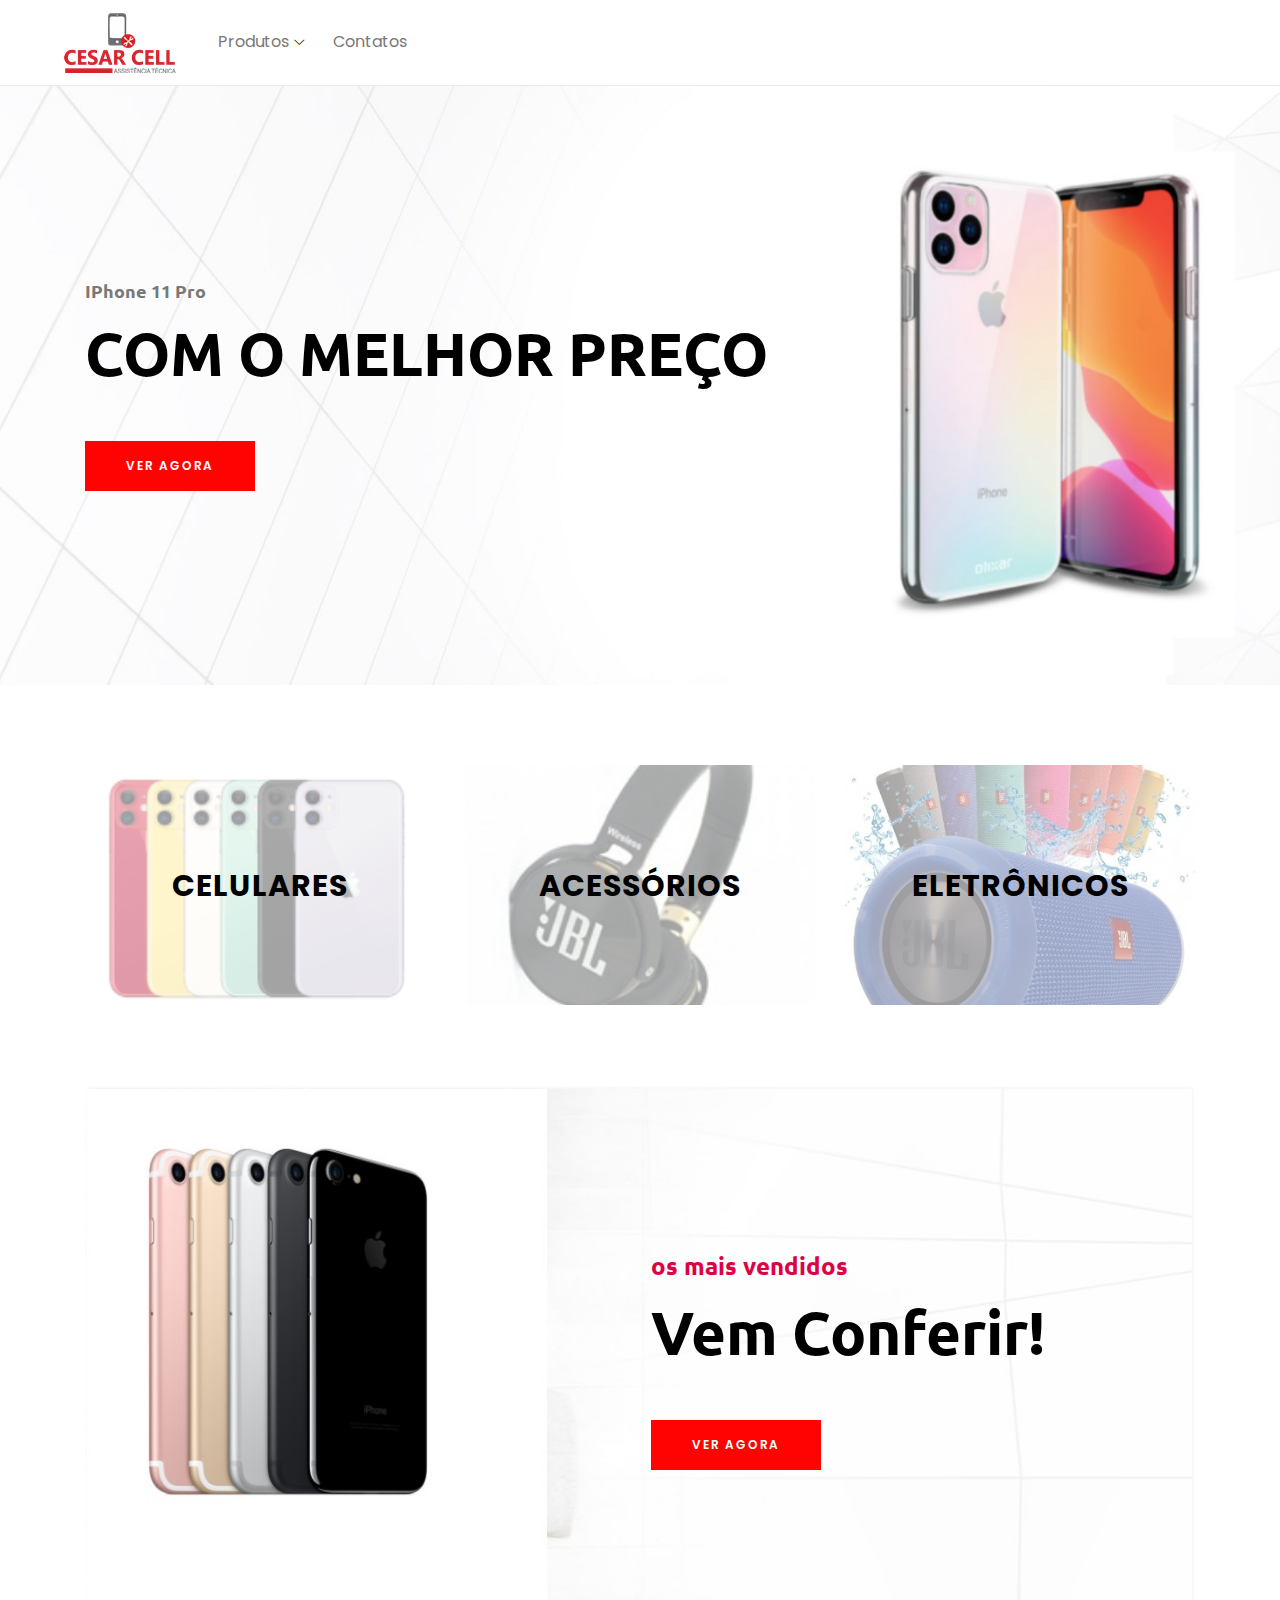
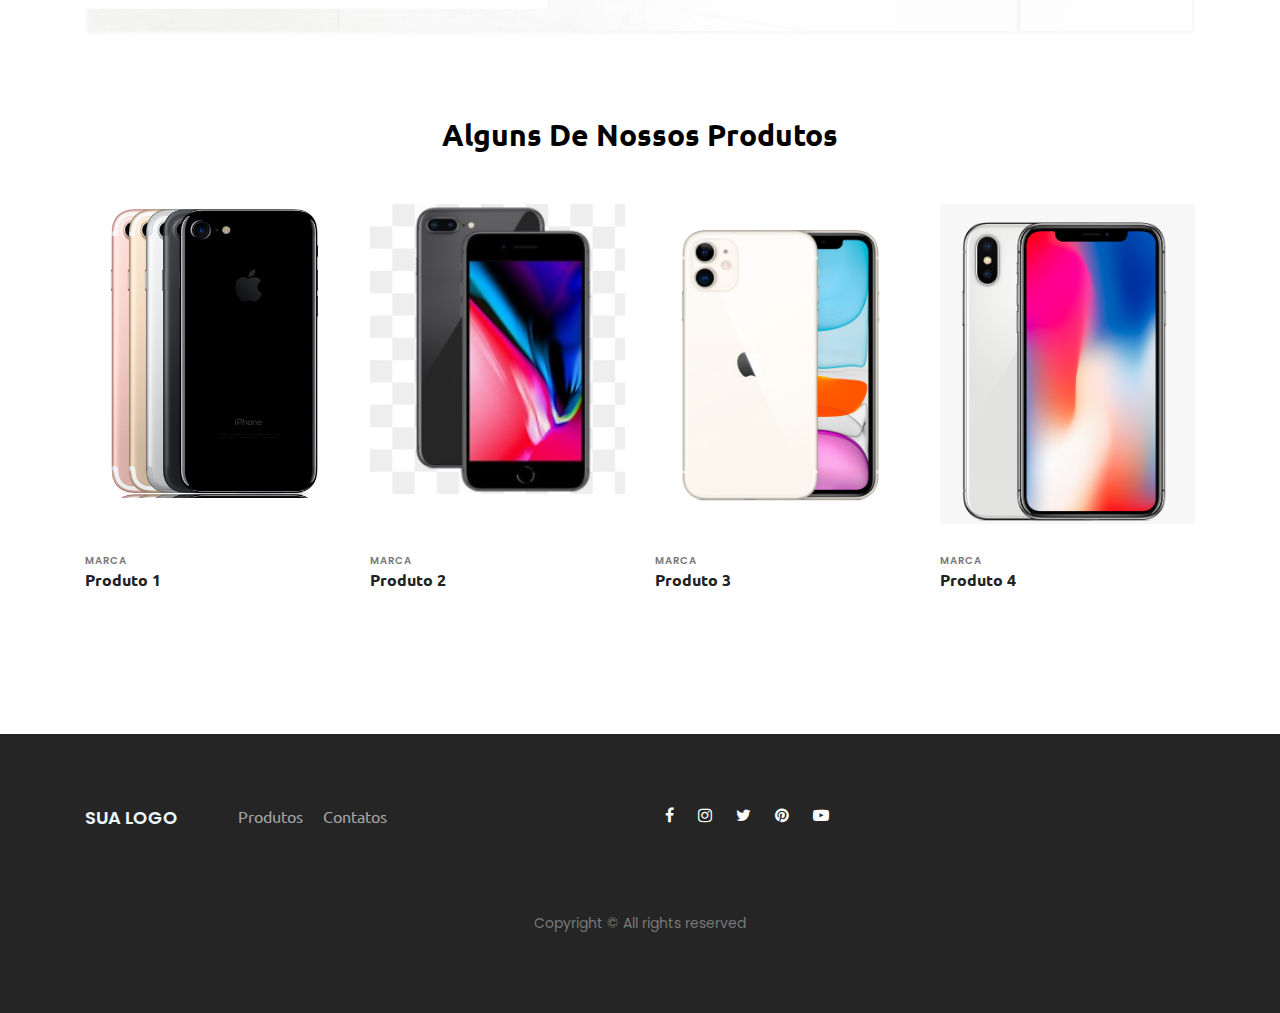
<file: index.html>
<!DOCTYPE html>
<html lang="en">

<head>
    <meta charset="UTF-8">
    <meta name="description" content="">
    <meta http-equiv="X-UA-Compatible" content="IE=edge">
    <meta name="viewport" content="width=device-width, initial-scale=1, shrink-to-fit=no">
    <!-- The above 4 meta tags *must* come first in the head; any other head content must come *after* these tags -->

    <!-- Title  -->
    <title>Cesar Cell</title>

    <!-- Favicon  -->
    <link rel="icon" href="img/core-img/favicon.ico">

    <!-- Core Style CSS -->
    <link rel="stylesheet" href="css/core-style.css">
    <link rel="stylesheet" href="style.css">

</head>

<body>
    <!-- ##### Header Area Start ##### -->
    <header class="header_area">
        <div class="classy-nav-container breakpoint-off d-flex align-items-center justify-content-between">
            <!-- Classy Menu -->
            <nav class="classy-navbar" id="essenceNav">
                <!-- Logo -->
                <a class="nav-brand" href="index.html"><img src="img/core-img/logo1.png" alt=""></a>
                <!-- Navbar Toggler -->
                <div class="classy-navbar-toggler">
                    <span class="navbarToggler"><span></span><span></span><span></span></span>
                </div>
                <!-- Menu -->
                <div class="classy-menu">
                    <!-- close btn -->
                    <div class="classycloseIcon">
                        <div class="cross-wrap"><span class="top"></span><span class="bottom"></span></div>
                    </div>
                    <!-- Nav Start -->
                    <div class="classynav">
                        <ul>
                            <li><a href="#">Produtos</a>
                                <div class="megamenu">
                                    <ul class="single-mega cn-col-4">
                                        <li class="title">Celulares</li>
                                        <li><a href="shop.html">IPhone</a></li>
                                        <li><a href="shop.html">Xiaomi</a></li>
                                        <li><a href="shop.html">Outros</a></li>
                                    </ul>
                                    <ul class="single-mega cn-col-4">
                                        <li class="title">Acessórios</li>
                                        <li><a href="shop.html">Fones</a></li>
                                        <li><a href="shop.html">Carregadores</a></li>
                                        <li><a href="shop.html">Outros</a></li>
                                    </ul>
                                    <ul class="single-mega cn-col-4">
                                        <li class="title">Eletrônicos</li>
                                        <li><a href="shop.html">Caixa de Som</a></li>
                                        <li><a href="shop.html">Informática</a></li>
                                        <li><a href="shop.html">Outros</a></li>
                                    </ul>
                                    <div class="single-mega cn-col-4">
                                        <img src="img/bg-img/bg-6.png" alt="">
                                    </div>
                                </div>
                            </li>
                            <li><a href="contact.html">Contatos</a></li>
                        </ul>
                    </div>
                    <!-- Nav End -->
                </div>
            </nav>
        </div>
    </header>
    <!-- ##### Header Area End ##### -->

    
    <!-- ##### Welcome Area Start ##### -->
    <section class="welcome_area bg-img background-overlay" style="background-image: url(img/bg-img/bg-1.jpg);">
        <div class="container h-100">
            <div class="row h-100 align-items-center">
                <div class="col-12">
                    <div class="hero-content">
                        <h6>IPhone 11 Pro</h6>
                        <h2>COM O MELHOR PREÇO</h2>
                        <a href="shop.html" class="btn essence-btn">Ver Agora</a>
                    </div>
                </div>
            </div>
        </div>
    </section>
    <!-- ##### Welcome Area End ##### -->

        <!-- ##### Top Catagory Area Start ##### -->
        <div class="top_catagory_area section-padding-80 clearfix">
            <div class="container">
                <div class="row justify-content-center">
                    <!-- Single Catagory -->
                    <div class="col-12 col-sm-6 col-md-4">
                        <div class="single_catagory_area d-flex align-items-center justify-content-center bg-img" style="background-image: url(img/bg-img/bg-2.png);">
                            <div class="catagory-content">
                                <a href="shop.html">CELULARES</a>
                            </div>
                        </div>
                    </div>
                    <!-- Single Catagory -->
                    <div class="col-12 col-sm-6 col-md-4">
                        <div class="single_catagory_area d-flex align-items-center justify-content-center bg-img" style="background-image: url(img/bg-img/bg-3.jpg);">
                            <div class="catagory-content">
                                <a href="shop.html">ACESSÓRIOS</a>
                            </div>
                        </div>
                    </div>
                    <!-- Single Catagory -->
                    <div class="col-12 col-sm-6 col-md-4">
                        <div class="single_catagory_area d-flex align-items-center justify-content-center bg-img" style="background-image: url(img/bg-img/bg-4.jpg);">
                            <div class="catagory-content">
                                <a href="shop.html">ELETRÔNICOS</a>
                            </div>
                        </div>
                    </div>
                </div>
            </div>
        </div>
        <!-- ##### Top Catagory Area End ##### -->

        <!-- ##### CTA Area Start ##### -->
    <div class="cta-area">
        <div class="container">
            <div class="row">
                <div class="col-12">
                    <div class="cta-content bg-img background-overlay" style="background-image: url(img/bg-img/bg-5.jpg);">
                        <div class="h-100 d-flex align-items-center justify-content-end">
                            <div class="cta--text">
                                <h6>os mais vendidos</h6>
                                <h2>Vem Conferir!</h2>
                                <a href="#" class="btn essence-btn">ver agora</a>
                            </div>
                        </div>
                    </div>
                </div>
            </div>
        </div>
    </div>
    <!-- ##### CTA Area End ##### -->

    <!-- ##### New Arrivals Area Start ##### -->
    <section class="new_arrivals_area section-padding-80 clearfix">
        <div class="container">
            <div class="row">
                <div class="col-12">
                    <div class="section-heading text-center">
                        <h2>Alguns de Nossos Produtos</h2>
                    </div>
                </div>
            </div>
        </div>

        <div class="container">
            <div class="row">
                <div class="col-12">
                    <div class="popular-products-slides owl-carousel">

                        <!-- Single Product -->
                        <div class="single-product-wrapper">
                            <!-- Product Image -->
                            <div class="product-img">
                                <img src="img/product-img/product-1.png" alt="">
                            </div>
                            <!-- Product Description -->
                            <div class="product-description">
                                <span>marca</span>
                                <a href="single-product-details.html">
                                    <h6>Produto 1</h6>
                                </a>
                                <p class="product-price">R$80.00</p>

                                <!-- Hover Content -->
                                <div class="hover-content">
                                    <!-- Add to Cart -->
                                    <div class="add-to-cart-btn">
                                        <a href="#" class="btn essence-btn">Comprar</a>
                                    </div>
                                </div>
                            </div>
                        </div>

                        <!-- Single Product -->
                        <div class="single-product-wrapper">
                            <!-- Product Image -->
                            <div class="product-img">
                                <img src="img/product-img/product-2.jpg" alt="">
                            </div>
                            <!-- Product Description -->
                            <div class="product-description">
                                <span>marca</span>
                                <a href="single-product-details.html">
                                    <h6>Produto 2</h6>
                                </a>
                                <p class="product-price">R$80.00</p>
                                <!-- Hover Content -->
                                <div class="hover-content">
                                    <!-- Add to Cart -->
                                    <div class="add-to-cart-btn">
                                        <a href="#" class="btn essence-btn">Comprar</a>
                                    </div>
                                </div>
                            </div>
                        </div>

                        <!-- Single Product -->
                        <div class="single-product-wrapper">
                            <!-- Product Image -->
                            <div class="product-img">
                                <img src="img/product-img/product-3.png" alt="">
                            </div>
                            <!-- Product Description -->
                            <div class="product-description">
                                <span>marca</span>
                                <a href="single-product-details.html">
                                    <h6>Produto 3</h6>
                                </a>
                                <p class="product-price">R$80.00</p>
                                <!-- Hover Content -->
                                <div class="hover-content">
                                    <!-- Add to Cart -->
                                    <div class="add-to-cart-btn">
                                        <a href="#" class="btn essence-btn">Comprar</a>
                                    </div>
                                </div>
                            </div>
                        </div>

                        <!-- Single Product -->
                        <div class="single-product-wrapper">
                            <!-- Product Image -->
                            <div class="product-img">
                                <img src="img/product-img/product-4.png" alt="">
                            </div>
                            <!-- Product Description -->
                            <div class="product-description">
                                <span>marca</span>
                                <a href="single-product-details.html">
                                    <h6>Produto 4</h6>
                                </a>
                                <p class="product-price">R$80.00</p>
                                <!-- Hover Content -->
                                <div class="hover-content">
                                    <!-- Add to Cart -->
                                    <div class="add-to-cart-btn">
                                        <a href="#" class="btn essence-btn">Comprar</a>
                                    </div>
                                </div>
                            </div>
                        </div>
                    </div>
                </div>
            </div>
        </div>
    </section>
    <!-- ##### New Arrivals Area End ##### -->

    <!-- ##### Footer Area Start ##### -->
    <footer class="footer_area clearfix">
        <div class="container">
            <div class="row">
                <!-- Single Widget Area -->
                <div class="col-12 col-md-6">
                    <div class="single_widget_area d-flex mb-30">
                        <!-- Logo -->
                        <div class="footer-logo mr-50">
                            <a href="#"><span style="color: aliceblue; font-size: large;">SUA LOGO</span></a>
                        </div>
                        <!-- Footer Menu -->
                        <div class="footer_menu">
                            <ul>
                                <li><a href="shop.html">Produtos</a></li>
                                <li><a href="contact.html">Contatos</a></li>
                            </ul>
                        </div>
                    </div>
                </div>
                <!-- Single Widget Area -->
                <div class="col-12 col-md-6">
                    <div class="single_widget_area mb-30">
                        <div class="footer_social_area">
                            <a href="#" data-toggle="tooltip" data-placement="top" title="Facebook"><i class="fa fa-facebook" aria-hidden="true"></i></a>
                            <a href="#" data-toggle="tooltip" data-placement="top" title="Instagram"><i class="fa fa-instagram" aria-hidden="true"></i></a>
                            <a href="#" data-toggle="tooltip" data-placement="top" title="Twitter"><i class="fa fa-twitter" aria-hidden="true"></i></a>
                            <a href="#" data-toggle="tooltip" data-placement="top" title="Pinterest"><i class="fa fa-pinterest" aria-hidden="true"></i></a>
                            <a href="#" data-toggle="tooltip" data-placement="top" title="Youtube"><i class="fa fa-youtube-play" aria-hidden="true"></i></a>
                        </div>
                    </div>
                </div>
            </div>

<div class="row mt-5">
                <div class="col-md-12 text-center">
                    <p>
                        <!-- Link back to Colorlib can't be removed. Template is licensed under CC BY 3.0. -->
    Copyright &copy; All rights reserved
    <!-- Link back to Colorlib can't be removed. Template is licensed under CC BY 3.0. -->
                    </p>
                </div>
            </div>

        </div>
    </footer>
    <!-- ##### Footer Area End ##### -->

    <!-- jQuery (Necessary for All JavaScript Plugins) -->
    <script src="js/jquery/jquery-2.2.4.min.js"></script>
    <!-- Popper js -->
    <script src="js/popper.min.js"></script>
    <!-- Bootstrap js -->
    <script src="js/bootstrap.min.js"></script>
    <!-- Plugins js -->
    <script src="js/plugins.js"></script>
    <!-- Classy Nav js -->
    <script src="js/classy-nav.min.js"></script>
    <!-- Active js -->
    <script src="js/active.js"></script>

</body>

</html>
</file>
<file: css/core-style.css>
/* [Master Stylesheet v-1.0.0] */
/* :: 1.0 Import Web Fonts */
@import url("https://fonts.googleapis.com/css?family=Poppins:300,400,500,600,700|Ubuntu:300,400,500,700");
/* :: 2.0 Import All CSS */
@import url(../css/bootstrap.min.css);
@import url(../css/classy-nav.min.css);
@import url(../css/owl.carousel.css);
@import url(../css/animate.css);
@import url(../css/magnific-popup.css);
@import url(../css/jquery-ui.min.css);
@import url(../css/nice-select.css);
@import url(../css/font-awesome.min.css);
/* :: 3.0 Common/Base CSS */
* {
  margin: 0;
  padding: 0; }

body {
  font-family: "Poppins", sans-serif;
  font-size: 14px;
  background-color: #ffffff;
  margin-top: 85px; }
  @media only screen and (max-width: 767px) {
    body {
      margin-top: 80px; } }

h1,
h2,
h3,
h4,
h5,
h6 {
  color: #000000;
  line-height: 1.3;
  font-weight: 700;
  font-family: "Ubuntu", sans-serif; }

p {
  color: #787878;
  font-size: 14px;
  line-height: 2;
  font-weight: 400; }

a {
  -webkit-transition: all 500ms ease 0s;
  transition: all 500ms ease 0s;
  text-decoration: none;
  outline: 0 solid transparent;
  color: #000000;
  font-weight: 600;
  font-size: 12px; }
  a:hover, a:focus {
    -webkit-transition: all 500ms ease 0s;
    transition: all 500ms ease 0s;
    text-decoration: none;
    outline: 0 solid transparent;
    color: #000000;
    font-weight: 600;
    font-size: 12px; }

ul,
ol {
  margin: 0; }
  ul li,
  ol li {
    list-style: none; }

img {
  height: auto;
  max-width: 100%; }

/* Spacing */
.mt-15 {
  margin-top: 15px !important; }

.mt-30 {
  margin-top: 30px !important; }

.mt-50 {
  margin-top: 50px !important; }

.mt-70 {
  margin-top: 70px !important; }

.mt-100 {
  margin-top: 100px !important; }

.mb-15 {
  margin-bottom: 15px !important; }

.mb-30 {
  margin-bottom: 30px !important; }

.mb-50 {
  margin-bottom: 50px !important; }

.mb-70 {
  margin-bottom: 70px !important; }

.mb-100 {
  margin-bottom: 100px !important; }

.ml-15 {
  margin-left: 15px !important; }

.ml-30 {
  margin-left: 30px !important; }

.ml-50 {
  margin-left: 50px !important; }

.mr-15 {
  margin-right: 15px !important; }

.mr-30 {
  margin-right: 30px !important; }

.mr-50 {
  margin-right: 50px !important; }

/* Height */
.height-400 {
  height: 400px !important; }

.height-500 {
  height: 500px !important; }

.height-600 {
  height: 600px !important; }

.height-700 {
  height: 700px !important; }

.height-800 {
  height: 800px !important; }

/* Section Padding */
.section-padding-80 {
  padding-top: 80px;
  padding-bottom: 80px; }

.section-padding-80-0 {
  padding-top: 80px;
  padding-bottom: 0; }

.section-padding-0-80 {
  padding-top: 0;
  padding-bottom: 80px; }

/* Section Heading */
.section-heading {
  margin-bottom: 50px;
  position: relative;
  z-index: 1; }
  .section-heading h2 {
    font-size: 30px;
    margin-bottom: 0;
    text-transform: capitalize;
    font-weight: 600; }
  .section-heading.text-left {
    text-align: left !important; }

/* Miscellaneous */
.bg-img {
  background-position: center center;
  background-size: cover;
  background-repeat: no-repeat; }

.bg-white {
  background-color: #ffffff !important; }

.bg-dark {
  background-color: #000000 !important; }

.bg-transparent {
  background-color: transparent !important; }

.font-bold {
  font-weight: 700; }

.font-light {
  font-weight: 300; }

.bg-overlay,
.bg-overlay-white {
  position: relative;
  z-index: 2;
  background-position: center center;
  background-size: cover; }
  .bg-overlay:hover,
  .bg-overlay-white:hover {
    position: absolute;
    z-index: -1;
    top: 0;
    left: 0;
    width: 100%;
    height: 100%;
    content: ""; }

.bg-overlay:hover {
  background-color: rgba(0, 0, 0, 0.5); }

.bg-overlay-white:hover {
  background-color: rgba(255, 255, 255, 0.9); }

/* ScrollUp */
#scrollUp {
  background-color: #ec0d0d;
  border-radius: 0;
  bottom: 60px;
  box-shadow: 0 2px 6px 0 rgba(0, 0, 0, 0.3);
  color: #ffffff;
  font-size: 24px;
  height: 40px;
  line-height: 40px;
  right: 60px;
  text-align: center;
  width: 40px; }
  @media only screen and (max-width: 767px) {
    #scrollUp {
      bottom: 30px;
      right: 30px; } }

/* Essence Button */
.essence-btn {
  display: inline-block;
  min-width: 170px;
  height: 50px;
  color: #ffffff;
  border: none;
  border-radius: 0;
  padding: 0 40px;
  text-transform: uppercase;
  font-size: 12px;
  line-height: 50px;
  background-color: #ff0303;
  letter-spacing: 1.5px;
  font-weight: 600; }
  .essence-btn:hover, .essence-btn:focus {
    color: #ffffff;
    background-color: #dc0345; }

/* :: 4.0 Header Area CSS */
.header_area {
  position: fixed;
  z-index: 900;
  top: 0;
  left: 0;
  width: 100%;
  border-bottom: 1px solid #ebebeb;
  -webkit-transition-duration: 500ms;
  transition-duration: 500ms; }
  @media only screen and (max-width: 767px) {
    .header_area .classy-nav-container {
      -ms-flex-wrap: wrap;
      flex-wrap: wrap; } }
  @media only screen and (max-width: 767px) {
    .header_area .classy-nav-container .classy-navbar-toggler {
      margin-left: auto;
      margin-right: 15px; } }
  .header_area .classy-navbar,
  .header_area .header-meta {
    -webkit-box-flex: 0;
    -ms-flex: 0 0 50%;
    flex: 0 0 50%;
    min-width: 50%;
    width: 50%; }
    @media only screen and (max-width: 767px) {
      .header_area .classy-navbar,
      .header_area .header-meta {
        -webkit-box-flex: 0;
        -ms-flex: 0 0 100%;
        flex: 0 0 100%;
        min-width: 100%;
        width: 100%; } }
  .header_area .classy-navbar {
    height: 85px;
    padding: 5px 0 5px 5%; }
    @media only screen and (max-width: 767px) {
      .header_area .classy-navbar {
        height: 40px;
        border-bottom: 1px solid #ebebeb; } }
  .header_area .header-meta {
    height: 85px;
    position: relative;
    z-index: 1; }
    @media only screen and (max-width: 767px) {
      .header_area .header-meta {
        height: 40px; } }
  .header_area .classynav ul li a {
    font-size: 16px;
    color: #787878; }
    .header_area .classynav ul li a:hover {
      color: #000000; }
  .header_area .classynav ul li .megamenu li a,
  .header_area .classynav ul li .dropdown li a {
    font-size: 14px;
    color: #787878; }
    .header_area .classynav ul li .megamenu li a:hover,
    .header_area .classynav ul li .dropdown li a:hover {
      color: #000000; }
  .header_area .search-area form {
    position: relative;
    z-index: 1;
    height: 85px;
    border-left: 1px solid #ebebeb; }
    @media only screen and (max-width: 767px) {
      .header_area .search-area form {
        height: 40px;
        border-left: none; } }
    .header_area .search-area form input {
      border: none;
      background-color: #ffffff;
      width: 200px;
      height: 85px;
      padding: 0 15px 0 60px;
      color: #787878;
      font-size: 14px;
      font-weight: 500;
      -webkit-transition-duration: 500ms;
      transition-duration: 500ms; }
      @media only screen and (max-width: 767px) {
        .header_area .search-area form input {
          width: 170px;
          height: 40px;
          padding: 0 10px 0 30px; } }
      .header_area .search-area form input:focus {
        outline: none !important;
        width: 350px; }
        @media only screen and (min-width: 768px) and (max-width: 991px) {
          .header_area .search-area form input:focus {
            width: 300px; } }
        @media only screen and (max-width: 767px) {
          .header_area .search-area form input:focus {
            width: 170px; } }
        @media only screen and (min-width: 480px) and (max-width: 767px) {
          .header_area .search-area form input:focus {
            width: 270px; } }
        @media only screen and (min-width: 576px) and (max-width: 767px) {
          .header_area .search-area form input:focus {
            width: 300px; } }
    .header_area .search-area form button {
      position: absolute;
      z-index: 10;
      top: 50%;
      -webkit-transform: translateY(-50%);
      transform: translateY(-50%);
      left: 30px;
      background-color: transparent;
      border: none;
      color: #787878;
      font-size: 14px; }
      @media only screen and (max-width: 767px) {
        .header_area .search-area form button {
          left: 10px;
          height: 40px; } }
  .header_area .favourite-area a,
  .header_area .user-login-info a,
  .header_area .cart-area a {
    position: relative;
    z-index: 1;
    -webkit-box-flex: 0;
    -ms-flex: 0 0 90px;
    flex: 0 0 90px;
    width: 90px;
    display: block;
    text-align: center;
    border-left: 1px solid #ebebeb;
    height: 100%;
    line-height: 80px; }
    @media only screen and (max-width: 767px) {
      .header_area .favourite-area a,
      .header_area .user-login-info a,
      .header_area .cart-area a {
        -webkit-box-flex: 0;
        -ms-flex: 0 0 50px;
        flex: 0 0 50px;
        width: 50px;
        line-height: 40px; } }
    .header_area .favourite-area a img,
    .header_area .user-login-info a img,
    .header_area .cart-area a img {
      max-width: 20px; }
    .header_area .favourite-area a span,
    .header_area .user-login-info a span,
    .header_area .cart-area a span {
      font-family: "Ubuntu", sans-serif;
      font-size: 18px;
      color: #0315ff;
      font-weight: 700;
      position: absolute;
      top: -10px; }
      @media only screen and (max-width: 767px) {
        .header_area .favourite-area a span,
        .header_area .user-login-info a span,
        .header_area .cart-area a span {
          font-size: 14px; } }
  .header_area.sticky {
    position: fixed;
    z-index: 900;
    top: 0;
    left: 0;
    width: 100%;
    box-shadow: 0 5px 30px rgba(0, 0, 0, 0.15); }

.cart-bg-overlay.cart-bg-overlay-on {
  -webkit-transition-duration: 1000ms;
  transition-duration: 1000ms;
  position: fixed;
  width: 100%;
  height: 100%;
  top: 0;
  left: 0;
  background-color: rgba(0, 0, 0, 0.4);
  z-index: 1050; }

/* Cart Area CSS */
.right-side-cart-area {
  position: fixed;
  width: 670px;
  height: 100%;
  top: 0;
  right: -800px;
  background-color: #ffffff;
  z-index: 1100;
  box-shadow: 0 0 30px 0 rgba(0, 0, 0, 0.1);
  -webkit-transition-duration: 800ms;
  transition-duration: 800ms; }
  @media only screen and (min-width: 768px) and (max-width: 991px) {
    .right-side-cart-area {
      width: 500px;
      right: -600px; } }
  @media only screen and (max-width: 767px) {
    .right-side-cart-area {
      width: 270px;
      right: -400px; } }
  @media only screen and (min-width: 576px) and (max-width: 767px) {
    .right-side-cart-area {
      width: 400px;
      right: -550px; } }
  .right-side-cart-area.cart-on {
    right: 0; }
  .right-side-cart-area .cart-button a {
    position: absolute;
    top: 0;
    right: 100%;
    z-index: 100;
    width: 90px;
    display: block;
    text-align: center;
    border-left: 1px solid #ebebeb;
    height: 85px;
    line-height: 80px;
    background-color: #f5f7f9; }
    @media only screen and (max-width: 767px) {
      .right-side-cart-area .cart-button a {
        width: 50px;
        height: 50px;
        line-height: 50px; } }
    .right-side-cart-area .cart-button a img {
      max-width: 20px; }
    .right-side-cart-area .cart-button a span {
      font-family: "Ubuntu", sans-serif;
      font-size: 18px;
      color: #0315ff;
      font-weight: 700;
      position: absolute;
      top: -10px; }
  .right-side-cart-area .cart-content {
    position: relative;
    z-index: 1;
    width: 100%;
    overflow-x: hidden;
    overflow-y: scroll;
    height: 100%; }
    .right-side-cart-area .cart-content .cart-list {
      position: relative;
      z-index: 10;
      -webkit-box-flex: 0;
      -ms-flex: 0 0 190px;
      flex: 0 0 190px;
      width: 190px; }
      @media only screen and (max-width: 767px) {
        .right-side-cart-area .cart-content .cart-list {
          -webkit-box-flex: 0;
          -ms-flex: 0 0 100px;
          flex: 0 0 100px;
          width: 100px; } }
      @media only screen and (min-width: 576px) and (max-width: 767px) {
        .right-side-cart-area .cart-content .cart-list {
          -webkit-box-flex: 0;
          -ms-flex: 0 0 150px;
          flex: 0 0 150px;
          width: 150px; } }
      .right-side-cart-area .cart-content .cart-list .single-cart-item {
        position: relative;
        z-index: 1;
        -webkit-transition-duration: 500ms;
        transition-duration: 500ms; }
        .right-side-cart-area .cart-content .cart-list .single-cart-item .product-image {
          position: relative;
          z-index: 1;
          display: block; }
          .right-side-cart-area .cart-content .cart-list .single-cart-item .product-image .cart-item-desc {
            position: absolute;
            top: 0;
            left: 0;
            width: 100%;
            height: 100%;
            background-color: rgba(0, 0, 0, 0.6);
            padding: 50px 15px 15px;
            -webkit-transition-duration: 500ms;
            transition-duration: 500ms; }
            @media only screen and (max-width: 767px) {
              .right-side-cart-area .cart-content .cart-list .single-cart-item .product-image .cart-item-desc {
                padding: 5px; } }
            @media only screen and (min-width: 576px) and (max-width: 767px) {
              .right-side-cart-area .cart-content .cart-list .single-cart-item .product-image .cart-item-desc {
                padding: 30px 20px; } }
            .right-side-cart-area .cart-content .cart-list .single-cart-item .product-image .cart-item-desc .product-remove {
              position: absolute;
              top: 15px;
              right: 15px;
              color: #ffffff;
              font-size: 12px;
              padding: 5px; }
              @media only screen and (max-width: 767px) {
                .right-side-cart-area .cart-content .cart-list .single-cart-item .product-image .cart-item-desc .product-remove {
                  top: 5px;
                  right: 5px; } }
            .right-side-cart-area .cart-content .cart-list .single-cart-item .product-image .cart-item-desc .badge {
              display: block;
              font-weight: 600;
              font-size: 10px;
              color: rgba(255, 255, 255, 0.5);
              text-transform: uppercase;
              margin-bottom: 5px;
              text-align: left;
              padding: 0; }
            .right-side-cart-area .cart-content .cart-list .single-cart-item .product-image .cart-item-desc h6 {
              font-size: 12px;
              color: #ffffff;
              text-transform: capitalize;
              margin-bottom: 30px; }
              @media only screen and (max-width: 767px) {
                .right-side-cart-area .cart-content .cart-list .single-cart-item .product-image .cart-item-desc h6 {
                  margin-bottom: 10px; } }
            .right-side-cart-area .cart-content .cart-list .single-cart-item .product-image .cart-item-desc .size,
            .right-side-cart-area .cart-content .cart-list .single-cart-item .product-image .cart-item-desc .color {
              display: block;
              font-weight: 600;
              font-size: 10px;
              color: rgba(255, 255, 255, 0.5);
              text-transform: uppercase;
              margin-bottom: 5px;
              line-height: 1; }
            .right-side-cart-area .cart-content .cart-list .single-cart-item .product-image .cart-item-desc .price {
              font-family: "Ubuntu", sans-serif;
              font-size: 16px;
              font-weight: 700;
              margin-bottom: 0;
              margin-top: 30px;
              color: #ffffff; }
              @media only screen and (max-width: 767px) {
                .right-side-cart-area .cart-content .cart-list .single-cart-item .product-image .cart-item-desc .price {
                  margin-top: 10px;
                  font-size: 12px; } }
        .right-side-cart-area .cart-content .cart-list .single-cart-item:hover .product-image .cart-item-desc {
          background-color: rgba(0, 0, 0, 0.8); }
    .right-side-cart-area .cart-content .cart-amount-summary {
      padding: 100px 10%;
      position: relative;
      z-index: 10;
      -webkit-box-flex: 0;
      -ms-flex: 0 0 calc(100% - 190px);
      flex: 0 0 calc(100% - 190px);
      width: calc(100% - 190px); }
      @media only screen and (max-width: 767px) {
        .right-side-cart-area .cart-content .cart-amount-summary {
          -webkit-box-flex: 0;
          -ms-flex: 0 0 calc(100% - 100px);
          flex: 0 0 calc(100% - 100px);
          width: calc(100% - 100px);
          padding: 50px 15px; } }
      @media only screen and (min-width: 576px) and (max-width: 767px) {
        .right-side-cart-area .cart-content .cart-amount-summary {
          -webkit-box-flex: 0;
          -ms-flex: 0 0 calc(100% - 150px);
          flex: 0 0 calc(100% - 150px);
          width: calc(100% - 150px);
          padding: 50px 30px; } }
      .right-side-cart-area .cart-content .cart-amount-summary h2 {
        font-size: 30px;
        margin-bottom: 100px; }
        @media only screen and (max-width: 767px) {
          .right-side-cart-area .cart-content .cart-amount-summary h2 {
            font-size: 24px;
            margin-bottom: 30px; } }
        @media only screen and (max-width: 767px) {
          .right-side-cart-area .cart-content .cart-amount-summary h2 {
            font-size: 30px;
            margin-bottom: 50px; } }
      .right-side-cart-area .cart-content .cart-amount-summary .summary-table li {
        margin-bottom: 20px;
        color: #000000;
        font-size: 14px;
        letter-spacing: 0.75px;
        text-transform: uppercase;
        font-weight: 600;
        display: -webkit-box;
        display: -ms-flexbox;
        display: flex;
        -webkit-box-pack: justify;
        -ms-flex-pack: justify;
        justify-content: space-between; }
        @media only screen and (max-width: 767px) {
          .right-side-cart-area .cart-content .cart-amount-summary .summary-table li {
            font-size: 12px;
            margin-bottom: 10px; } }
        @media only screen and (min-width: 576px) and (max-width: 767px) {
          .right-side-cart-area .cart-content .cart-amount-summary .summary-table li {
            font-size: 14px;
            margin-bottom: 15px; } }
        .right-side-cart-area .cart-content .cart-amount-summary .summary-table li span:last-child {
          font-weight: 700;
          font-family: "Ubuntu", sans-serif; }
      @media only screen and (max-width: 767px) {
        .right-side-cart-area .cart-content .cart-amount-summary .essence-btn {
          min-width: 140px;
          width: 140px;
          padding: 0 15px; } }

/* :: 5.0 Welcome Area CSS */
.welcome_area {
  position: relative;
  z-index: 1;
  width: 100%;
  height: 600px; }
  @media only screen and (min-width: 768px) and (max-width: 991px) {
    .welcome_area {
      height: 450px; } }
  @media only screen and (max-width: 767px) {
    .welcome_area {
      height: 350px; } }
  .welcome_area .hero-content h6 {
    font-size: 18px;
    color: #787878;
    margin-bottom: 10px; }
  .welcome_area .hero-content h2 {
    font-size: 60px;
    color: #000000;
    margin-bottom: 50px; }
    @media only screen and (min-width: 768px) and (max-width: 991px) {
      .welcome_area .hero-content h2 {
        font-size: 48px; } }
    @media only screen and (max-width: 767px) {
      .welcome_area .hero-content h2 {
        font-size: 30px; } }

/* :: 6.0 Top Catagory Area CSS */
.single_catagory_area {
  position: relative;
  z-index: 1;
  width: 100%;
  height: 240px;
  -webkit-transition-duration: 500ms;
  transition-duration: 500ms; }
  @media only screen and (min-width: 768px) and (max-width: 991px) {
    .single_catagory_area {
      height: 180px; } }
  @media only screen and (max-width: 767px) {
    .single_catagory_area {
      height: 180px; } }
  @media only screen and (min-width: 576px) and (max-width: 767px) {
    .single_catagory_area {
      margin-bottom: 30px; } }
  .single_catagory_area:after {
    -webkit-transition-duration: 500ms;
    transition-duration: 500ms;
    content: "";
    width: 100%;
    height: 100%;
    background-color: rgba(255, 255, 255, 0.6);
    position: absolute;
    top: 0;
    left: 0;
    z-index: -10; }
  .single_catagory_area .catagory-content a {
    display: block;
    font-size: 30px;
    font-weight: 700;
    color: #000000;
    letter-spacing: 1px;
    text-transform: uppercase; }
    @media only screen and (min-width: 768px) and (max-width: 991px) {
      .single_catagory_area .catagory-content a {
        font-size: 20px; } }
    @media only screen and (max-width: 767px) {
      .single_catagory_area .catagory-content a {
        font-size: 18px; } }
  .single_catagory_area:hover .catagory-content a {
    color: #0315ff; }

/* :: 7.0 CTA Area CSS */
.cta-area {
  position: relative;
  z-index: 1; }
  .cta-area .cta-content {
    width: 100%;
    height: 550px; }
    @media only screen and (max-width: 767px) {
      .cta-area .cta-content {
        height: 400px; } }
    .cta-area .cta-content h6 {
      font-size: 24px;
      color: #dc0345;
      margin-bottom: 10px; }
    .cta-area .cta-content h2 {
      font-size: 60px;
      color: #000000;
      margin-bottom: 50px; }
      @media only screen and (min-width: 768px) and (max-width: 991px) {
        .cta-area .cta-content h2 {
          font-size: 48px; } }
      @media only screen and (max-width: 767px) {
        .cta-area .cta-content h2 {
          font-size: 30px; } }
    .cta-area .cta-content .cta--text {
      padding-right: 150px; }
      @media only screen and (min-width: 768px) and (max-width: 991px) {
        .cta-area .cta-content .cta--text {
          padding-right: 50px; } }
      @media only screen and (max-width: 767px) {
        .cta-area .cta-content .cta--text {
          padding-right: 0; } }

/* :: 8.0 Popular Products Area CSS */
.single-product-wrapper {
  position: relative;
  z-index: 1;
  margin-bottom: 50px;
  overflow: hidden;
  background-color: #ffffff;
  height: 400px; }
  .single-product-wrapper .product-img {
    position: relative;
    z-index: 1;
    overflow: hidden;
    height: 80%; }
    .single-product-wrapper .product-img img {
      width: 100%;
      -webkit-transition-duration: 500ms;
      transition-duration: 500ms; }
    .single-product-wrapper .product-img .hover-img {
      -webkit-transition-duration: 500ms;
      transition-duration: 500ms;
      position: absolute;
      top: 0;
      left: 0;
      width: 100%;
      z-index: 10;
      opacity: 0;
      visibility: hidden; }
    .single-product-wrapper .product-img .product-badge {
      height: 25px;
      background-color: #000000;
      color: #ffffff;
      font-family: "Ubuntu", sans-serif;
      font-weight: 700;
      font-size: 12px;
      padding: 0 10px;
      display: inline-block;
      line-height: 25px;
      position: absolute;
      top: 20px;
      left: 20px;
      z-index: 10; }
      .single-product-wrapper .product-img .product-badge.offer-badge {
        background-color: #dc0345; }
      .single-product-wrapper .product-img .product-badge.new-badge {
        background-color: #0315ff; }
    .single-product-wrapper .product-img .product-favourite a {
      position: absolute;
      height: 25px;
      width: 45px;
      font-size: 14px;
      color: #ccc;
      top: 20px;
      right: 20px;
      z-index: 10;
      line-height: 25px;
      background-color: #ffffff;
      box-shadow: 0 0 3px rgba(0, 0, 0, 0.15);
      text-align: center;
      opacity: 0;
      visibility: hidden; }
      .single-product-wrapper .product-img .product-favourite a.active {
        opacity: 1;
        visibility: visible; }
  .single-product-wrapper .product-description {
    position: relative;
    z-index: 1;
    padding-top: 25px; }
    .single-product-wrapper .product-description span {
      font-size: 10px;
      text-transform: uppercase;
      color: #787878;
      margin-bottom: 15px;
      letter-spacing: 0.75px;
      font-weight: 600; }
    .single-product-wrapper .product-description h6 {
      color: #222222;
      margin-bottom: 5px; }
    .single-product-wrapper .product-description p {
      margin-bottom: 0;
      font-size: 14px;
      font-family: "Ubuntu", sans-serif;
      font-weight: 700;
      color: #000000; }
      .single-product-wrapper .product-description p span {
        font-size: 14px;
        font-family: "Ubuntu", sans-serif;
        font-weight: 700;
        color: #aaaaaa;
        margin-right: 10px;
        text-decoration: line-through; }
    .single-product-wrapper .product-description .hover-content {
      position: absolute;
      width: calc(100% - 40px);
      top: -70px;
      left: 20px;
      right: 20px;
      opacity: 0;
      visibility: hidden;
      -webkit-transition-duration: 500ms;
      transition-duration: 500ms; }
      .single-product-wrapper .product-description .hover-content .essence-btn {
        width: 100%; }
  .single-product-wrapper .favme {
    cursor: pointer;
    color: #ccc; }
    .single-product-wrapper .favme.active {
      color: #dc0345 !important; }
    .single-product-wrapper .favme.is_animating {
      animation: favme-anime .5s; }
  .single-product-wrapper:hover .product-img .hover-img {
    opacity: 1;
    visibility: visible; }
  .single-product-wrapper:hover .product-img .product-favourite a {
    opacity: 1;
    visibility: visible; }
  .single-product-wrapper:hover .hover-content {
    opacity: 1;
    visibility: visible; }

@keyframes favme-anime {
  0% {
    opacity: 1;
    font-size: 14px;
    -webkit-text-stroke-color: transparent; }
  25% {
    opacity: .6;
    color: #ffffff;
    font-size: 15px;
    -webkit-text-stroke-width: 1px;
    -webkit-text-stroke-color: #dc0345; }
  75% {
    opacity: .6;
    color: #ffffff;
    font-size: 15px;
    -webkit-text-stroke-width: 1px;
    -webkit-text-stroke-color: #dc0345; }
  100% {
    opacity: 1;
    font-size: 14px;
    -webkit-text-stroke-color: transparent; } }
.pagination {
  position: relative;
  z-index: 1; }
  .pagination .page-item .page-link {
    width: 40px;
    height: 40px;
    border: 1px solid #ebebeb;
    font-size: 12px;
    font-weight: 600;
    line-height: 38px;
    padding: 0;
    text-align: center;
    color: #787878; }
    .pagination .page-item .page-link:hover, .pagination .page-item .page-link:focus {
      color: #0315ff;
      box-shadow: none; }
  .pagination .page-item:first-child {
    margin-right: 15px; }
    .pagination .page-item:first-child .page-link {
      margin-left: 0;
      border-top-left-radius: 0;
      border-bottom-left-radius: 0; }
  .pagination .page-item:last-child {
    margin-left: 15px; }
    .pagination .page-item:last-child .page-link {
      margin-left: 0;
      border-top-right-radius: 0;
      border-bottom-right-radius: 0; }

/* :: 9.0 Brands Area CSS */
.brands-area {
  position: relative;
  z-index: 1;
  background-color: #f5f7f9;
  padding: 100px 5%; }
  @media only screen and (max-width: 767px) {
    .brands-area {
      -ms-flex-wrap: wrap;
      flex-wrap: wrap;
      padding: 100px 5% 70px; } }
  @media only screen and (max-width: 767px) {
    .brands-area .single-brands-logo {
      -webkit-box-flex: 0;
      -ms-flex: 0 0 33.33333%;
      flex: 0 0 33.33333%;
      width: 33.33333%;
      max-width: 33.33333%; } }
  .brands-area .single-brands-logo img {
    max-width: 120px; }
    @media only screen and (min-width: 768px) and (max-width: 991px) {
      .brands-area .single-brands-logo img {
        max-width: 90px; } }
    @media only screen and (max-width: 767px) {
      .brands-area .single-brands-logo img {
        max-width: 80px;
        margin-bottom: 30px; } }

/* :: 10.0 Single Product Details Area CSS */
.single_product_details_area {
  position: relative;
  z-index: 100;
  -ms-flex-wrap: wrap;
  flex-wrap: wrap; }
  .single_product_details_area .single_product_thumb,
  .single_product_details_area .single_product_desc {
    -webkit-box-flex: 0;
    -ms-flex: 0 0 50%;
    flex: 0 0 50%;
    max-width: 50%;
    width: 50%;
    position: relative;
    z-index: 1; }
    @media only screen and (max-width: 767px) {
      .single_product_details_area .single_product_thumb,
      .single_product_details_area .single_product_desc {
        -webkit-box-flex: 0;
        -ms-flex: 0 0 100%;
        flex: 0 0 100%;
        max-width: 100%;
        width: 100%; } }
  .single_product_details_area .product_thumbnail_slides {
    position: relative;
    z-index: 1; }
    .single_product_details_area .product_thumbnail_slides .owl-prev,
    .single_product_details_area .product_thumbnail_slides .owl-next {
      -webkit-transition-duration: 500ms;
      transition-duration: 500ms;
      position: absolute;
      top: 50%;
      z-index: 20;
      left: 30px;
      width: 40px;
      height: 40px;
      margin-top: -20px;
      padding: 5px;
      opacity: 0.4; }
      .single_product_details_area .product_thumbnail_slides .owl-prev:hover,
      .single_product_details_area .product_thumbnail_slides .owl-next:hover {
        opacity: 1; }
    .single_product_details_area .product_thumbnail_slides .owl-next {
      left: auto;
      right: 30px; }
  .single_product_details_area .single_product_desc {
    position: relative;
    z-index: 1;
    padding: 50px 5%; }
    @media only screen and (min-width: 992px) and (max-width: 1199px) {
      .single_product_details_area .single_product_desc {
        padding: 30px 4%; } }
    @media only screen and (min-width: 768px) and (max-width: 991px) {
      .single_product_details_area .single_product_desc {
        padding: 30px 3%; } }
    .single_product_details_area .single_product_desc span {
      font-size: 14px;
      text-transform: uppercase;
      font-weight: 600;
      color: #787878;
      margin-bottom: 10px;
      display: block; }
    .single_product_details_area .single_product_desc a > h2 {
      font-size: 30px;
      display: block;
      margin-bottom: 10px; }
      @media only screen and (min-width: 992px) and (max-width: 1199px) {
        .single_product_details_area .single_product_desc a > h2 {
          font-size: 24px; } }
      @media only screen and (min-width: 768px) and (max-width: 991px) {
        .single_product_details_area .single_product_desc a > h2 {
          font-size: 20px; } }
    .single_product_details_area .single_product_desc .product-price {
      margin-bottom: 0;
      font-family: "Ubuntu", sans-serif;
      font-size: 24px;
      color: #dc0345;
      font-weight: 700; }
      @media only screen and (min-width: 768px) and (max-width: 991px) {
        .single_product_details_area .single_product_desc .product-price {
          font-size: 20px; } }
      .single_product_details_area .single_product_desc .product-price span {
        display: inline-block;
        font-family: "Ubuntu", sans-serif;
        font-size: 24px;
        color: #787878;
        font-weight: 700;
        text-decoration: line-through;
        margin-right: 15px; }
    .single_product_details_area .single_product_desc .product-desc {
      font-size: 16px; }
      @media only screen and (min-width: 768px) and (max-width: 991px) {
        .single_product_details_area .single_product_desc .product-desc {
          font-size: 14px; } }
    .single_product_details_area .single_product_desc .nice-select {
      position: relative;
      z-index: 100;
      border: 1px solid #ebebeb;
      border-radius: 0;
      font-size: 14px;
      font-weight: 500;
      height: 60px;
      line-height: 60;
      margin: 0;
      text-transform: uppercase;
      width: 220px; }
      .single_product_details_area .single_product_desc .nice-select .current {
        line-height: 60px; }
      .single_product_details_area .single_product_desc .nice-select .list {
        background-color: #f6f6f6;
        border-radius: 0;
        border: none;
        width: 100%; }
        .single_product_details_area .single_product_desc .nice-select .list .option.selected {
          color: #0315ff; }
    .single_product_details_area .single_product_desc .cart-fav-box .favme {
      cursor: pointer;
      color: #ccc;
      font-size: 24px; }
      .single_product_details_area .single_product_desc .cart-fav-box .favme.active {
        color: #dc0345 !important; }

/* :: 11.0 Footer Area CSS */
.footer_area {
  position: relative;
  z-index: 1;
  background-color: #252525;
  padding: 70px 0 60px; }
  .footer_area .single_widget_area .footer_menu ul {
    display: -webkit-box;
    display: -ms-flexbox;
    display: flex; }
    .footer_area .single_widget_area .footer_menu ul li a {
      font-size: 16px;
      color: rgba(255, 255, 255, 0.6);
      display: block;
      font-weight: 400;
      font-family: "Ubuntu", sans-serif;
      padding: 0 10px;
      text-transform: capitalize; }
      .footer_area .single_widget_area .footer_menu ul li a:hover, .footer_area .single_widget_area .footer_menu ul li a:focus {
        color: #ffffff; }
  .footer_area .single_widget_area .footer_widget_menu {
    display: -webkit-box;
    display: -ms-flexbox;
    display: flex;
    -ms-flex-wrap: wrap;
    flex-wrap: wrap; }
    .footer_area .single_widget_area .footer_widget_menu li {
      -webkit-box-flex: 0;
      -ms-flex: 0 0 50%;
      flex: 0 0 50%;
      width: 50%; }
      .footer_area .single_widget_area .footer_widget_menu li a {
        display: block;
        font-size: 12px;
        color: rgba(255, 255, 255, 0.6);
        display: block;
        font-weight: 400;
        margin-bottom: 10px; }
        .footer_area .single_widget_area .footer_widget_menu li a:hover, .footer_area .single_widget_area .footer_widget_menu li a:focus {
          color: #ffffff; }
  .footer_area .single_widget_area .footer_heading h6 {
    color: #ffffff;
    font-size: 12px;
    text-transform: uppercase;
    margin-bottom: 0; }
  .footer_area .single_widget_area .subscribtion_form form {
    position: relative;
    z-index: 1;
    width: 270px; }
    @media only screen and (max-width: 767px) {
      .footer_area .single_widget_area .subscribtion_form form {
        margin-bottom: 50px; } }
    .footer_area .single_widget_area .subscribtion_form form input {
      width: 100%;
      border: none;
      border-bottom: 2px solid rgba(255, 255, 255, 0.6);
      color: rgba(255, 255, 255, 0.6);
      font-size: 12px;
      height: 35px;
      background-color: transparent; }
      .footer_area .single_widget_area .subscribtion_form form input:focus {
        border-bottom-color: #ffffff;
        color: #ffffff; }
    .footer_area .single_widget_area .subscribtion_form form button {
      width: 30px;
      height: 35px;
      border: none;
      background-color: transparent;
      color: rgba(255, 255, 255, 0.6);
      position: absolute;
      top: 0;
      right: 0;
      text-align: center;
      z-index: 10; }
  .footer_area .single_widget_area .footer_social_area a {
    color: #ffffff;
    display: inline-block;
    padding: 0 10px;
    font-size: 16px; }

/* :: 12.0 Breadcumb Area CSS */
.breadcumb_area {
  position: relative;
  z-index: 1;
  width: 100%;
  height: 140px; }
  .breadcumb_area:after {
    background-color: rgba(255, 255, 255, 0.9);
    position: absolute;
    width: 100%;
    height: 100%;
    left: 0;
    top: 0;
    z-index: -5;
    content: ''; }
  .breadcumb_area .page-title h2 {
    font-size: 30px;
    text-transform: uppercase;
    font-weight: 700;
    font-family: "Ubuntu", sans-serif;
    letter-spacing: 1px;
    margin-bottom: 0; }
  .breadcumb_area.breadcumb-style-two {
    width: 100%;
    height: 390px; }
    @media only screen and (min-width: 768px) and (max-width: 991px) {
      .breadcumb_area.breadcumb-style-two {
        height: 300px; } }
    @media only screen and (max-width: 767px) {
      .breadcumb_area.breadcumb-style-two {
        height: 250px; } }
    .breadcumb_area.breadcumb-style-two .page-title h2 {
      font-size: 72px;
      text-transform: uppercase;
      font-weight: 700;
      font-family: "Ubuntu", sans-serif;
      letter-spacing: 1px;
      margin-bottom: 0;
      color: #0315ff; }
      @media only screen and (min-width: 768px) and (max-width: 991px) {
        .breadcumb_area.breadcumb-style-two .page-title h2 {
          font-size: 48px; } }
      @media only screen and (max-width: 767px) {
        .breadcumb_area.breadcumb-style-two .page-title h2 {
          font-size: 30px; } }

/* :: 13.0 Product Sidebar Area CSS */
.widget {
  position: relative;
  z-index: 1; }
  .widget .widget-title {
    font-size: 18px;
    text-transform: capitalize;
    font-weight: 600; }
  .widget .widget-title2 {
    text-transform: uppercase;
    font-size: 12px;
    margin-bottom: 15px;
    display: block;
    margin-bottom: 0;
    color: #000000;
    font-weight: 600; }
  .widget .catagories-menu li > a {
    text-transform: uppercase;
    font-size: 12px;
    margin-bottom: 15px;
    display: block; }
  .widget .catagories-menu .sub-menu {
    margin-left: 15px;
    margin-bottom: 15px; }
    .widget .catagories-menu .sub-menu li > a {
      text-transform: capitalize;
      font-size: 14px;
      margin-bottom: 5px;
      display: block;
      font-weight: 300;
      color: #787878; }
      .widget .catagories-menu .sub-menu li > a:hover {
        color: #0315ff; }
  .widget.price .ui-slider-handle {
    background-color: #000000;
    border: none;
    border-radius: 0;
    top: -6px;
    width: 4px;
    height: 15px;
    margin: 0; }
  .widget.price .ui-slider-range.ui-corner-all.ui-widget-header {
    background-color: #0315ff; }
  .widget.price .ui-slider-horizontal {
    height: 5px; }
  .widget.price .range-price {
    font-size: 12px;
    font-weight: 600;
    margin-top: 15px;
    text-transform: uppercase; }
  .widget.color .widget-desc ul {
    -ms-flex-wrap: wrap;
    flex-wrap: wrap; }
    .widget.color .widget-desc ul li {
      -webkit-box-flex: 0;
      -ms-flex: 0 0 20%;
      flex: 0 0 20%;
      width: 20%;
      margin-bottom: 15px; }
      .widget.color .widget-desc ul li a {
        width: 30px;
        height: 30px;
        display: block;
        background-color: #ffffff;
        position: relative;
        z-index: 1;
        box-shadow: 0 0 3px rgba(0, 0, 0, 0.15); }
        .widget.color .widget-desc ul li a.color1 {
          background-color: #ffffff; }
        .widget.color .widget-desc ul li a.color2 {
          background-color: #969696; }
        .widget.color .widget-desc ul li a.color3 {
          background-color: #030303; }
        .widget.color .widget-desc ul li a.color4 {
          background-color: #0315ff; }
        .widget.color .widget-desc ul li a.color5 {
          background-color: #dc0647; }
        .widget.color .widget-desc ul li a.color6 {
          background-color: #fff56a; }
        .widget.color .widget-desc ul li a.color7 {
          background-color: #f26e51; }
        .widget.color .widget-desc ul li a.color8 {
          background-color: #9a8777; }
        .widget.color .widget-desc ul li a.color9 {
          background-color: #5b862a; }
        .widget.color .widget-desc ul li a.color10 {
          background-color: #8662a9; }
  .widget.brands ul li {
    display: block; }
    .widget.brands ul li a {
      display: block;
      margin-bottom: 5px;
      font-size: 14px;
      color: #787878;
      font-weight: 300;
      text-transform: capitalize; }
      .widget.brands ul li a:hover {
        color: #0315ff; }

.product-topbar {
  position: relative;
  z-index: 100;
  margin-bottom: 40px; }
  .product-topbar .total-products p {
    margin-bottom: 0;
    font-size: 12px;
    font-weight: 600;
    color: #000000;
    text-transform: uppercase;
    letter-spacing: 0.75px; }
    .product-topbar .total-products p span {
      color: #0315ff; }
  .product-topbar .product-sorting p {
    margin-bottom: 0;
    font-size: 12px;
    font-weight: 600;
    color: #000000;
    text-transform: uppercase;
    letter-spacing: 0.75px;
    margin-right: 15px; }
  .product-topbar .product-sorting form select {
    background-color: transparent;
    border: none; }
    .product-topbar .product-sorting form select option {
      font-size: 12px;
      font-weight: 600;
      color: #000000;
      text-transform: uppercase;
      letter-spacing: 0.75px; }
  .product-topbar .nice-select {
    border: none;
    font-size: 14px;
    font-weight: 500;
    height: auto;
    line-height: 1.5;
    padding-left: 0;
    margin: 0;
    text-transform: uppercase; }
    .product-topbar .nice-select .list {
      background-color: #f6f6f6;
      border-radius: 0;
      border: none; }
      .product-topbar .nice-select .list .option.selected {
        color: #0315ff; }

/* :: 14.0 Checkout Area CSS */
.checkout_details_area form label {
  font-size: 12px;
  text-transform: uppercase;
  font-weight: 600; }
  .checkout_details_area form label span {
    color: #0315ff; }
.checkout_details_area form .form-control {
  height: 42px;
  border: 1px solid #ebebeb;
  background-color: transparent;
  border-radius: 0; }
.checkout_details_area form .nice-select {
  border-radius: 0;
  border: 1px solid #ebebeb; }
  .checkout_details_area form .nice-select .list {
    width: 100%;
    border-radius: 0; }

.order-details-confirmation {
  width: 100%;
  border: 2px solid #ebebeb;
  padding: 40px; }
  @media only screen and (max-width: 767px) {
    .order-details-confirmation {
      margin-top: 100px;
      padding: 20px; } }
  .order-details-confirmation .order-details-form li {
    display: -webkit-box;
    display: -ms-flexbox;
    display: flex;
    -webkit-box-align: center;
    -ms-flex-align: center;
    -ms-grid-row-align: center;
    align-items: center;
    -webkit-box-pack: justify;
    -ms-flex-pack: justify;
    justify-content: space-between;
    margin-bottom: 0;
    font-size: 12px;
    text-transform: uppercase;
    padding: 20px 0;
    border-bottom: 2px solid #ebebeb;
    font-weight: 600; }
  .order-details-confirmation .card-header h6 a {
    display: block;
    font-size: 14px;
    text-transform: uppercase; }
    .order-details-confirmation .card-header h6 a i {
      color: #9f9f9f; }
  .order-details-confirmation .card {
    border: none; }
  .order-details-confirmation .card-header {
    background-color: transparent;
    border-bottom: none; }
  .order-details-confirmation .card-body p {
    font-size: 12px;
    line-height: 2;
    color: #9f9f9f; }

/* :: 15.0 Blog Area CSS */
.blog-wrapper {
  position: relative;
  z-index: 1; }
  .blog-wrapper .single-blog-area {
    position: relative;
    z-index: 1;
    box-shadow: 0 0 4px rgba(0, 0, 0, 0.15);
    -webkit-transition-duration: 500ms;
    transition-duration: 500ms;
    overflow: hidden; }
    .blog-wrapper .single-blog-area img {
      width: 100%;
      -webkit-transition-duration: 500ms;
      transition-duration: 500ms; }
    .blog-wrapper .single-blog-area .post-title {
      -webkit-transition-duration: 500ms;
      transition-duration: 500ms;
      background-color: #ffffff;
      padding: 20px 40px;
      position: absolute;
      bottom: 0;
      left: 0;
      width: 85%;
      height: auto;
      z-index: 10; }
      @media only screen and (max-width: 767px) {
        .blog-wrapper .single-blog-area .post-title {
          padding: 20px; } }
      .blog-wrapper .single-blog-area .post-title a {
        display: block;
        font-size: 18px;
        font-weight: 600;
        line-height: 1.5; }
        @media only screen and (max-width: 767px) {
          .blog-wrapper .single-blog-area .post-title a {
            font-size: 14px; } }
        @media only screen and (min-width: 576px) and (max-width: 767px) {
          .blog-wrapper .single-blog-area .post-title a {
            font-size: 18px; } }
    .blog-wrapper .single-blog-area .hover-content {
      -webkit-transition-duration: 500ms;
      transition-duration: 500ms;
      background-color: #ffffff;
      background-color: #ffffff;
      padding: 20px 40px;
      position: absolute;
      width: 85%;
      height: 100%;
      z-index: 100;
      top: 0;
      left: 0;
      opacity: 0;
      visibility: hidden; }
      @media only screen and (min-width: 992px) and (max-width: 1199px) {
        .blog-wrapper .single-blog-area .hover-content {
          padding: 20px; } }
      @media only screen and (max-width: 767px) {
        .blog-wrapper .single-blog-area .hover-content {
          padding: 20px; } }
      .blog-wrapper .single-blog-area .hover-content .hover-post-title a {
        display: block;
        font-size: 18px;
        font-weight: 600;
        line-height: 1.5;
        margin-bottom: 20px; }
        @media only screen and (min-width: 992px) and (max-width: 1199px) {
          .blog-wrapper .single-blog-area .hover-content .hover-post-title a {
            font-size: 16px;
            margin-bottom: 10px; } }
        @media only screen and (max-width: 767px) {
          .blog-wrapper .single-blog-area .hover-content .hover-post-title a {
            font-size: 14px;
            margin-bottom: 10px; } }
        @media only screen and (min-width: 576px) and (max-width: 767px) {
          .blog-wrapper .single-blog-area .hover-content .hover-post-title a {
            font-size: 18px;
            margin-bottom: 20px; } }
        .blog-wrapper .single-blog-area .hover-content .hover-post-title a:hover {
          color: #0315ff; }
      @media only screen and (max-width: 767px) {
        .blog-wrapper .single-blog-area .hover-content p {
          display: none; } }
      @media only screen and (min-width: 480px) and (max-width: 767px) {
        .blog-wrapper .single-blog-area .hover-content p {
          display: block;
          font-size: 14px;
          line-height: 1.7; } }
      .blog-wrapper .single-blog-area .hover-content > a {
        display: block;
        font-size: 12px;
        font-weight: 600;
        margin-bottom: 0;
        color: #0315ff;
        letter-spacing: 1.5px;
        text-transform: uppercase;
        margin-top: 50px; }
        @media only screen and (min-width: 992px) and (max-width: 1199px) {
          .blog-wrapper .single-blog-area .hover-content > a {
            margin-top: 15px; } }
        @media only screen and (max-width: 767px) {
          .blog-wrapper .single-blog-area .hover-content > a {
            margin-top: 30px; } }
    .blog-wrapper .single-blog-area:hover .hover-content, .blog-wrapper .single-blog-area:focus .hover-content {
      opacity: 1;
      visibility: visible; }
    .blog-wrapper .single-blog-area:hover img, .blog-wrapper .single-blog-area:focus img {
      -webkit-transform: scale(1.1);
      transform: scale(1.1); }

.single-blog-wrapper {
  position: relative;
  z-index: 1; }
  .single-blog-wrapper .single-blog-content-wrapper {
    position: relative;
    z-index: 1;
    -ms-flex-wrap: wrap;
    flex-wrap: wrap; }
    .single-blog-wrapper .single-blog-content-wrapper .single-blog--text {
      -webkit-box-flex: 0;
      -ms-flex: 0 0 75%;
      flex: 0 0 75%;
      max-width: 75%;
      width: 75%;
      padding: 70px 7%; }
      @media only screen and (min-width: 992px) and (max-width: 1199px) {
        .single-blog-wrapper .single-blog-content-wrapper .single-blog--text {
          -webkit-box-flex: 0;
          -ms-flex: 0 0 65%;
          flex: 0 0 65%;
          max-width: 65%;
          width: 65%; } }
      @media only screen and (min-width: 768px) and (max-width: 991px) {
        .single-blog-wrapper .single-blog-content-wrapper .single-blog--text {
          -webkit-box-flex: 0;
          -ms-flex: 0 0 60%;
          flex: 0 0 60%;
          max-width: 60%;
          width: 60%; } }
      @media only screen and (max-width: 767px) {
        .single-blog-wrapper .single-blog-content-wrapper .single-blog--text {
          -webkit-box-flex: 0;
          -ms-flex: 0 0 100%;
          flex: 0 0 100%;
          max-width: 100%;
          width: 100%; } }
      .single-blog-wrapper .single-blog-content-wrapper .single-blog--text h2 {
        font-size: 30px;
        line-height: 1.5;
        margin-bottom: 50px; }
        @media only screen and (min-width: 992px) and (max-width: 1199px) {
          .single-blog-wrapper .single-blog-content-wrapper .single-blog--text h2 {
            font-size: 24px;
            margin-bottom: 30px; } }
        @media only screen and (min-width: 768px) and (max-width: 991px) {
          .single-blog-wrapper .single-blog-content-wrapper .single-blog--text h2 {
            font-size: 20px;
            margin-bottom: 20px; } }
        @media only screen and (max-width: 767px) {
          .single-blog-wrapper .single-blog-content-wrapper .single-blog--text h2 {
            font-size: 18px;
            margin-bottom: 20px; } }
        @media only screen and (min-width: 576px) and (max-width: 767px) {
          .single-blog-wrapper .single-blog-content-wrapper .single-blog--text h2 {
            font-size: 24px; } }
      .single-blog-wrapper .single-blog-content-wrapper .single-blog--text p {
        font-size: 18px;
        font-weight: 300;
        margin-bottom: 50px; }
        @media only screen and (min-width: 768px) and (max-width: 991px) {
          .single-blog-wrapper .single-blog-content-wrapper .single-blog--text p {
            font-size: 16px; } }
        @media only screen and (max-width: 767px) {
          .single-blog-wrapper .single-blog-content-wrapper .single-blog--text p {
            font-size: 14px; } }
      .single-blog-wrapper .single-blog-content-wrapper .single-blog--text blockquote {
        margin-bottom: 50px; }
        .single-blog-wrapper .single-blog-content-wrapper .single-blog--text blockquote h6 {
          font-size: 18px;
          line-height: 2;
          display: -webkit-box;
          display: -ms-flexbox;
          display: flex; }
          .single-blog-wrapper .single-blog-content-wrapper .single-blog--text blockquote h6 i {
            margin-right: 30px;
            font-size: 30px;
            color: #0315ff; }
        .single-blog-wrapper .single-blog-content-wrapper .single-blog--text blockquote span {
          margin-left: 60px;
          font-size: 16px;
          font-weight: 600;
          color: rgba(0, 0, 0, 0.6); }
    .single-blog-wrapper .single-blog-content-wrapper .related-blog-post {
      -webkit-box-flex: 0;
      -ms-flex: 0 0 25%;
      flex: 0 0 25%;
      max-width: 25%;
      width: 25%; }
      @media only screen and (min-width: 992px) and (max-width: 1199px) {
        .single-blog-wrapper .single-blog-content-wrapper .related-blog-post {
          -webkit-box-flex: 0;
          -ms-flex: 0 0 35%;
          flex: 0 0 35%;
          max-width: 35%;
          width: 35%; } }
      @media only screen and (min-width: 768px) and (max-width: 991px) {
        .single-blog-wrapper .single-blog-content-wrapper .related-blog-post {
          -webkit-box-flex: 0;
          -ms-flex: 0 0 40%;
          flex: 0 0 40%;
          max-width: 40%;
          width: 40%; } }
      @media only screen and (max-width: 767px) {
        .single-blog-wrapper .single-blog-content-wrapper .related-blog-post {
          -webkit-box-flex: 0;
          -ms-flex: 0 0 100%;
          flex: 0 0 100%;
          max-width: 100%;
          width: 100%; } }
      .single-blog-wrapper .single-blog-content-wrapper .related-blog-post .single-related-blog-post {
        position: relative;
        z-index: 1;
        overflow: hidden;
        -webkit-transition-duration: 500ms;
        transition-duration: 500ms; }
        .single-blog-wrapper .single-blog-content-wrapper .related-blog-post .single-related-blog-post img {
          width: 100%;
          -webkit-transition-duration: 500ms;
          transition-duration: 500ms; }
        .single-blog-wrapper .single-blog-content-wrapper .related-blog-post .single-related-blog-post a {
          display: block;
          position: absolute;
          width: 100%;
          height: 100%;
          top: 0;
          left: 0;
          background-color: rgba(0, 0, 0, 0.6);
          display: -webkit-box;
          display: -ms-flexbox;
          display: flex;
          -webkit-box-align: center;
          -ms-flex-align: center;
          -ms-grid-row-align: center;
          align-items: center;
          -webkit-box-pack: justify;
          -ms-flex-pack: justify;
          justify-content: space-between;
          padding: 5px 50px; }
          .single-blog-wrapper .single-blog-content-wrapper .related-blog-post .single-related-blog-post a h5 {
            color: #ffffff;
            text-align: center;
            font-size: 18px;
            margin-bottom: 0;
            line-height: 1.5; }
        .single-blog-wrapper .single-blog-content-wrapper .related-blog-post .single-related-blog-post:hover img, .single-blog-wrapper .single-blog-content-wrapper .related-blog-post .single-related-blog-post:focus img {
          -webkit-transform: scale(1.2);
          transform: scale(1.2); }

/* :: 16.0 Regular Page Area CSS */
.regular-page-content-wrapper {
  position: relative;
  z-index: 1; }
  .regular-page-content-wrapper .regular-page-text h2 {
    font-size: 30px;
    line-height: 1.5;
    margin-bottom: 50px; }
  .regular-page-content-wrapper .regular-page-text p {
    font-size: 18px;
    font-weight: 300;
    margin-bottom: 50px; }
  .regular-page-content-wrapper .regular-page-text blockquote {
    margin-bottom: 50px; }
    .regular-page-content-wrapper .regular-page-text blockquote h6 {
      font-size: 18px;
      line-height: 2;
      display: -webkit-box;
      display: -ms-flexbox;
      display: flex; }
      .regular-page-content-wrapper .regular-page-text blockquote h6 i {
        margin-right: 30px;
        font-size: 30px;
        color: #0315ff; }
    .regular-page-content-wrapper .regular-page-text blockquote span {
      margin-left: 60px;
      font-size: 16px;
      font-weight: 600;
      color: rgba(0, 0, 0, 0.6); }

/* :: 17.0 Contact Area CSS */
.contact-area {
  position: relative;
  z-index: 1;
  -ms-flex-wrap: wrap;
  flex-wrap: wrap; }
  .contact-area .google-map {
    -webkit-box-flex: 0;
    -ms-flex: 0 0 60%;
    flex: 0 0 60%;
    max-width: 60%;
    width: 60%; }
    @media only screen and (min-width: 768px) and (max-width: 991px) {
      .contact-area .google-map {
        -webkit-box-flex: 0;
        -ms-flex: 0 0 55%;
        flex: 0 0 55%;
        max-width: 55%;
        width: 55%; } }
    @media only screen and (max-width: 767px) {
      .contact-area .google-map {
        -webkit-box-flex: 0;
        -ms-flex: 0 0 100%;
        flex: 0 0 100%;
        max-width: 100%;
        width: 100%; } }
    .contact-area .google-map #googleMap {
      width: 100%;
      height: 685px; }
      @media only screen and (max-width: 767px) {
        .contact-area .google-map #googleMap {
          height: 400px; } }
  .contact-area .contact-info {
    -webkit-box-flex: 0;
    -ms-flex: 0 0 40%;
    flex: 0 0 40%;
    max-width: 40%;
    width: 40%;
    padding: 50px 5%; }
    @media only screen and (min-width: 768px) and (max-width: 991px) {
      .contact-area .contact-info {
        -webkit-box-flex: 0;
        -ms-flex: 0 0 45%;
        flex: 0 0 45%;
        max-width: 45%;
        width: 45%;
        padding: 50px 3%; } }
    @media only screen and (max-width: 767px) {
      .contact-area .contact-info {
        -webkit-box-flex: 0;
        -ms-flex: 0 0 100%;
        flex: 0 0 100%;
        max-width: 100%;
        width: 100%;
        padding: 50px 5%; } }
    .contact-area .contact-info h2 {
      font-size: 30px;
      margin-bottom: 20px; }
    .contact-area .contact-info p {
      font-size: 16px;
      font-weight: 300; }
    .contact-area .contact-info .contact-address p {
      font-size: 12px;
      font-weight: 600;
      margin-bottom: 10px; }
      .contact-area .contact-info .contact-address p span {
        font-weight: 600;
        color: #000000;
        width: 100px;
        display: inline-block;
        text-transform: uppercase; }
      .contact-area .contact-info .contact-address p:last-child {
        margin-top: 100px; }
        .contact-area .contact-info .contact-address p:last-child a {
          font-size: 14px;
          font-weight: 300; }
          .contact-area .contact-info .contact-address p:last-child a:hover {
            color: #0315ff; }

/* ##### The End ##### */

/*# sourceMappingURL=core-style.css.map */
</file>
<file: style.css>
/* ####################################################
    :: Template Name: Essence - Fashion Ecommerce Template
    :: Author: Colorlib
    :: Author URL: https://colorlib.com
    :: Description: Essence is smart & elegant fashion e-commerce Template. It's suitable for all e-commerce business platform.
    :: Version: 1.0.0
    :: Created: April 27, 2018
    :: Last Updated: May 2, 2018
    #################################################### */

    /* ---------------------------------------
    ##### - PLACE YOUR CUSTOM CSS HERE - #####
    --------------------------------------- */
</file>
